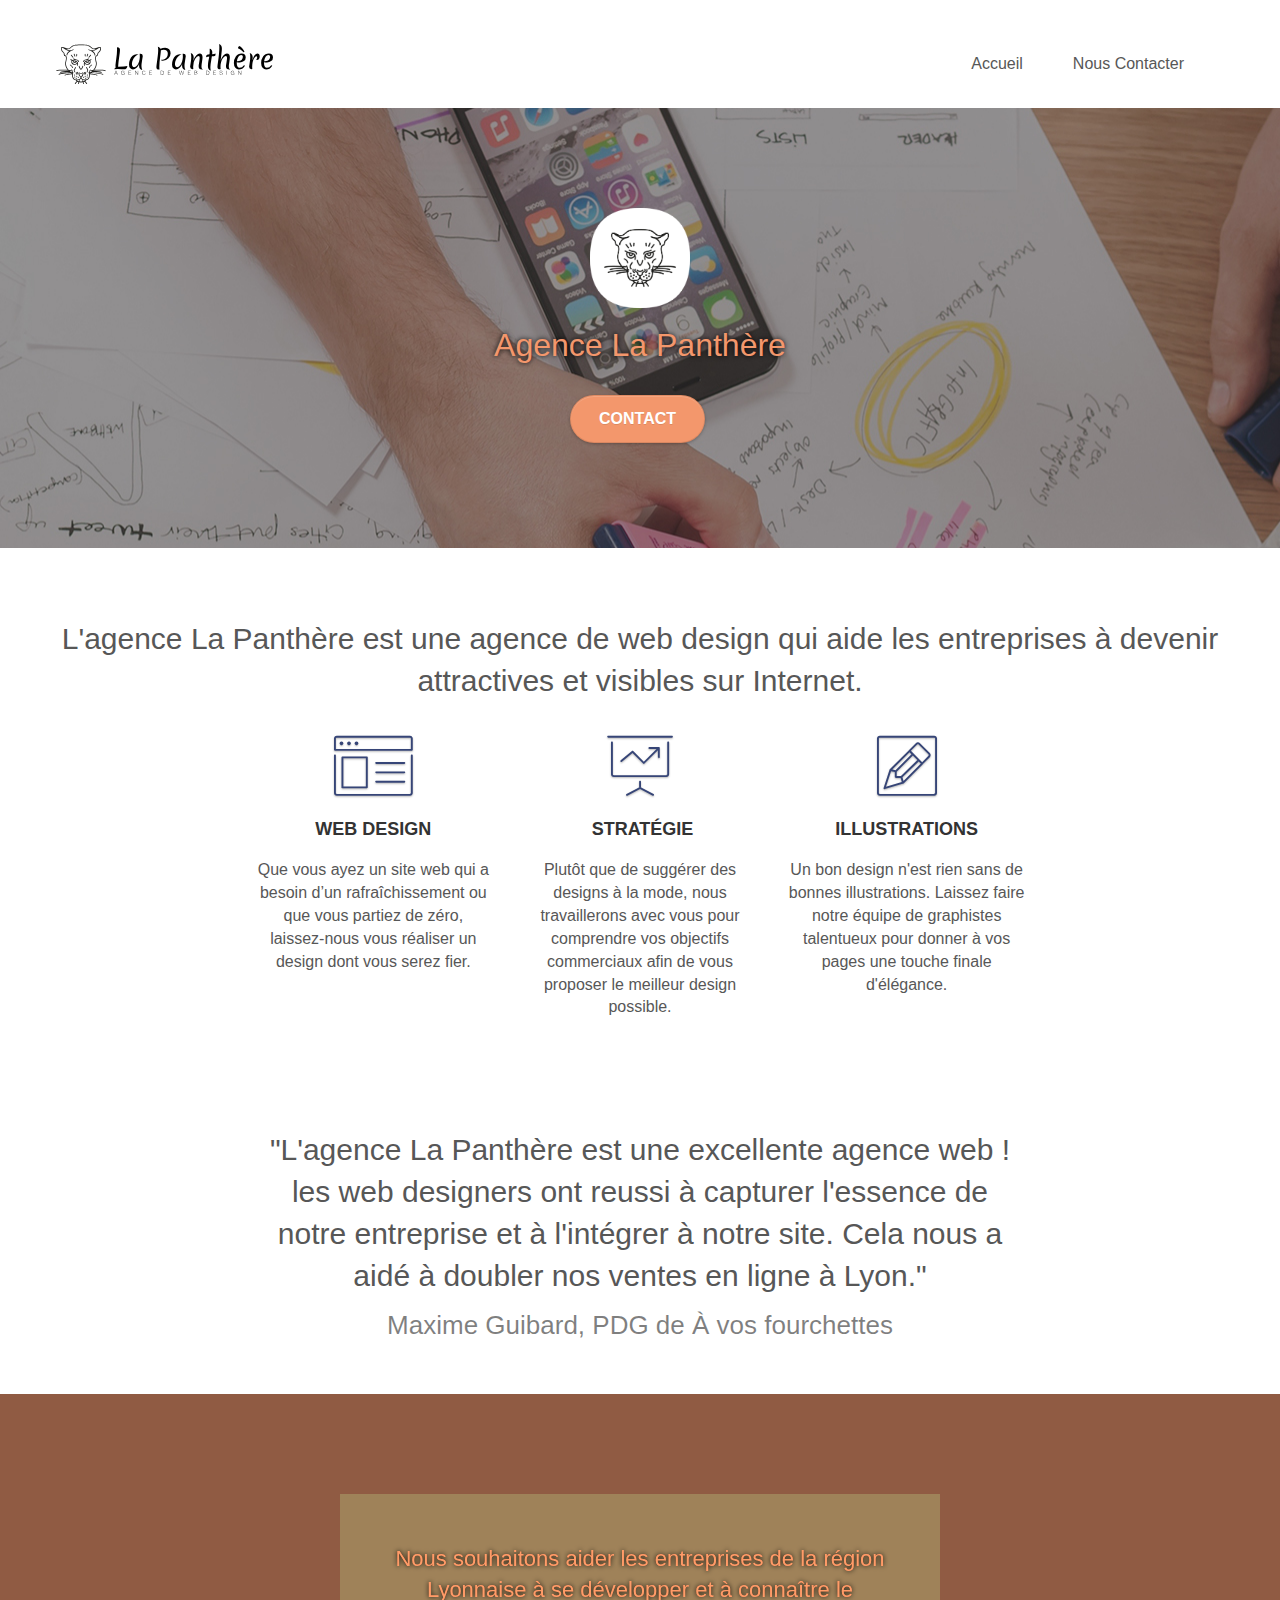
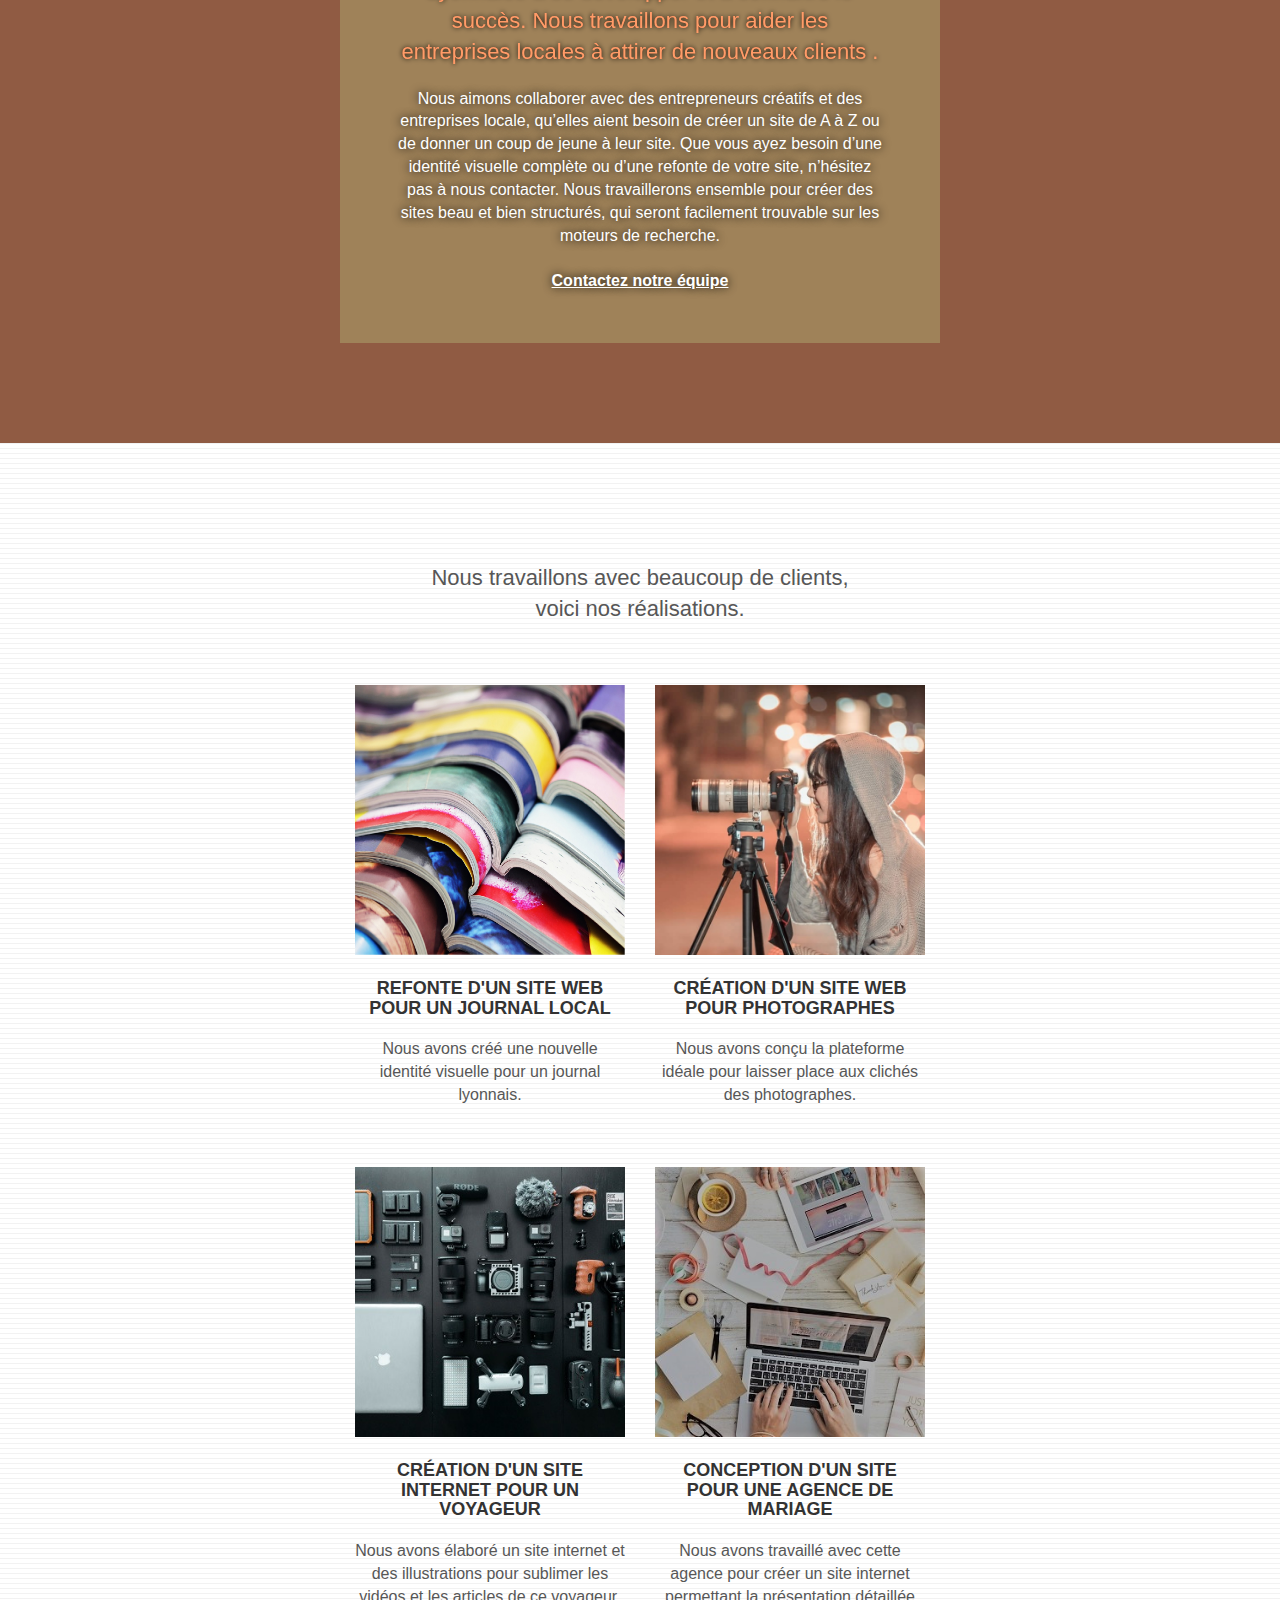
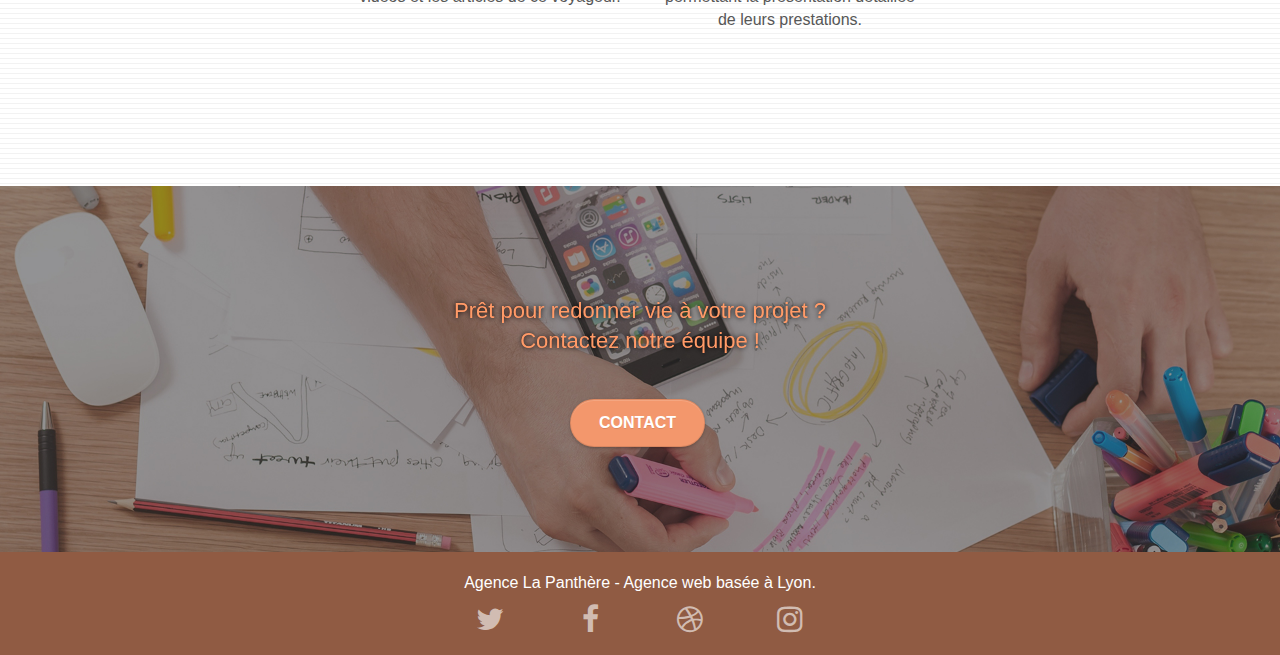
<file: index.html>
<!doctype html>
<html lang="fr">

<head>
	<meta charset="utf-8">
	<meta name="keywords" content="seo, google, site web, site internet, agence design Lyon, agence design,">
	<meta name="description"
		content="L'agence La Panthère est une agence de web design qui aide les entreprises à devenir attractives et visibles">
	<meta name="viewport" content="width=device-width, initial-scale=1.0, viewport-fit=cover">
	<link rel="shortcut icon" type="image/jpg" href="./img/favicon.jpg">

	<link rel="stylesheet" type="text/css" href="./css/bootstrap.css">
	<link rel="stylesheet" type="text/css" href="style.css">
	<link rel="stylesheet" type="text/css" href="./css/font-awesome.css">
	<link rel="stylesheet" type="text/css" href="./css/et-line.css">


	<script src="./js/jquery-2.1.0.js"></script>
	<script src="./js/bootstrap.js"></script>
	<!--
	<script src="./js/blocs.js"></script>
	<script src="./js/jquery.touchSwipe.js" defer></script>
	<script src="./js/gmaps.js"></script>
	-->
	<title>La Panthère</title>


	<!-- Analytics -->

	<!-- Analytics END -->

</head>

<body>
	<!-- Principal conteneur -->
	<div class="page-container">
		<header>
			<!-- bloc-0 -->
			<div class="bloc bgc-white l-bloc " id="bloc-0">
				<div class="container bloc-sm">

					<nav class="navbar row">
						<div class="navbar-header">
							<a class="navbar-brand" href="index.html"><img src="img/agence-la-panthere-monochrome.svg"
									alt="La panthère" height="40" /></a>
							<button id="nav-toggle" type="button" class="ui-navbar-toggle navbar-toggle"
								data-toggle="collapse" data-target=".navbar-1">
								<span class="sr-only">Toggle navigation</span><span class="icon-bar"></span><span
									class="icon-bar"></span><span class="icon-bar"></span>
							</button>
						</div>
						<div class="collapse navbar-collapse navbar-1 special-dropdown-nav">
							<ul class="site-navigation nav navbar-nav">
								<li>
									<a href="index.html">Accueil</a>
								</li>
								<li>
									<a href="page2.html">Nous Contacter</a>
								</li>
							</ul>
						</div>
					</nav>
				</div>
			</div>
		</header>
		<!-- bloc-0 END -->
		<section>
			<!-- bloc-1-presentation -->
			<div class="bloc bgc-dark-slate-blue bg-banniere d-bloc bg-t-edge bloc-bg-texture texture-paper b-parallax"
				id="bloc-1-hero">
				<div class="container bloc-lg">
					<div class="row tight-width-whitespace">
						<div class="col-sm-12">
							<img src="img/logo.png" class="center-block image-resize-mode" width="100"
								alt="La panthère" />
							<h1 class="text-center hero-bloc-text tc-white ">
								Agence La Panthère
							</h1>
							<div class="text-center">
								<a href="page2.html" class="btn btn-lg btn-clean btn-rd cta-hero btn-atomic-tangerine"
									id="cta-hero">Contact</a>
							</div>
						</div>
					</div>
				</div>
			</div>
			<!-- bloc-1-presentation END -->
		</section>
		<section>
			<!-- bloc-2-services -->
			<div class="bloc bgc-white l-bloc" id="bloc-2-services">
				<div class="container bloc-md">
					<div class="row">
						<div class="col-sm-12 text-center">
							<h2>L'agence La Panthère est une agence de web design qui aide les entreprises
								à
								devenir attractives et visibles sur Internet.</h2>
						</div>
					</div>
					<div class="row voffset-lg med-width-whitespace">
						<div class="col-sm-4">
							<div class="text-center">
								<span class="et-icon-browser sm-shadow icon-dark-slate-blue icons icon-lg"></span>
							</div>
							<h3 class="mg-md text-center">
								Web design
							</h3>
							<p class="text-center ">
								Que vous ayez un site web qui a besoin d&rsquo;un rafraîchissement ou que vous partiez
								de
								zéro, laissez-nous vous réaliser un design dont vous serez fier.
							</p>
						</div>
						<div class="col-sm-4">
							<div class="text-center">
								<span class="et-icon-presentation sm-shadow icon-dark-slate-blue icons icon-lg"></span>
							</div>
							<h3 class="mg-md text-center">
								&nbsp;Stratégie
							</h3>
							<p class="text-center ">
								Plutôt que de suggérer des designs à la mode, nous travaillerons avec vous pour
								comprendre
								vos objectifs commerciaux afin de vous proposer le meilleur design possible.<br>
							</p>
						</div>
						<div class="col-sm-4">
							<div class="text-center">
								<span class="et-icon-edit sm-shadow icon-dark-slate-blue icons icon-lg"></span>
							</div>
							<h3 class="mg-md text-center">
								Illustrations
							</h3>
							<p class="text-center ">
								Un bon design n'est rien sans de bonnes illustrations. Laissez faire notre équipe de
								graphistes talentueux pour donner à vos pages une touche finale d'élégance.
							</p>
						</div>
					</div>
					<div class="row voffset-lg voffset">
						<div class="col-xs-12 col-md-8 col-md-offset-2 text-center">
							<h2>"L'agence La Panthère est une excellente agence web ! les web designers ont reussi à
								capturer l'essence de notre entreprise et à l'intégrer à notre site. Cela nous a aidé à
								doubler nos ventes en ligne à Lyon."</h2>
							<span>Maxime Guibard, PDG de À vos fourchettes</span>
						</div>
					</div>
				</div>
			</div>
			<!-- bloc-2-services END -->
		</section>
		<section>
			<!-- bloc-3-what-i-do -->
			<div class="bloc tc-white bgc-atomic-tangerine bg-presentation d-bloc bloc-bg-texture texture-paper b-parallax"
				id="bloc-3-what-i-do">
				<div class="container bloc-lg">
					<div class="row tight-width-whitespace black-background">
						<div class="col-sm-12">
							<h2 class="mg-md text-center tc-white">
								Nous souhaitons aider les entreprises de la région Lyonnaise à se développer et à
								connaître
								le succès. Nous travaillons pour aider les entreprises locales à attirer de nouveaux
								clients
								.<br>
							</h2>
							<p class="text-center white">
								Nous aimons collaborer avec des entrepreneurs créatifs et des entreprises locale,
								qu’elles
								aient besoin de créer un site de A à Z ou de donner un coup de jeune à leur site. Que
								vous
								ayez besoin d’une identité visuelle complète ou d’une refonte de votre site, n’hésitez
								pas à
								nous contacter. Nous travaillerons ensemble pour créer des sites beau et bien
								structurés,
								qui seront facilement trouvable sur les moteurs de recherche. <br><br><a
									class="ltc-white bold-link" href="page2.html">Contactez notre équipe</a><br>
							</p>
						</div>
					</div>
				</div>
			</div>
			<!-- bloc-3-what-i-do END -->
		</section>
		<section>
			<!-- bloc-4-portfolio -->
			<div class="bloc bgc-white bg-lines-h2-bg bg-repeat l-bloc" id="bloc-4-portfolio">
				<div class="container bloc-lg">
					<div class="row">
						<div class="col-sm-12 text-center">
							<h2>Nous travaillons avec beaucoup de clients, <br>voici nos réalisations.</h2>
						</div>
					</div>
					<div class="row tight-width-whitespace portfolio-row">
						<div class="col-sm-6">
							<a href="#" data-lightbox="img/1.jpg" data-gallery-id="gallery-1"
								data-caption="Refonte d'un site web pour un journal local" data-frame="snapshot-lb"><img
									src="./img/1.jpg"
									alt="paris web design logo agence web meilleure agence et refonte site web journal"
									class="img-responsive portfolio-thumb" /></a>
							<h3 class="mg-md text-center">
								Refonte d'un site web pour un journal local
							</h3>
							<p class="text-center">
								Nous avons créé une nouvelle identité visuelle pour un journal lyonnais.
							</p>
						</div>
						<div class="col-sm-6">
							<a href="#" data-lightbox="img/2.jpg" data-gallery-id="gallery-1"
								data-caption="Création d'un site web pour photographes" data-frame="snapshot-lb"><img
									src="./img/2.jpg" class="img-responsive portfolio-thumb"
									alt="paris web design logo agence web meilleure agence, Création d'un site web pour photographes" /></a>
							<h3 class="mg-md text-center">
								Création d'un site web pour photographes
							</h3>
							<p class="text-center">
								Nous avons conçu la plateforme idéale pour laisser place aux clichés des photographes.
							</p>
						</div>
					</div>
					<div class="row tight-width-whitespace portfolio-row">
						<div class="col-sm-6">
							<a href="#" data-lightbox="img/3.jpeg" data-gallery-id="gallery-1"
								data-caption="Création d'un site internet pour un voyageur"
								data-frame="snapshot-lb"><img src="./img/3.jpeg" class="img-responsive portfolio-thumb"
									alt="paris web design logo agence web meilleure agence, Création d'un site web pour voyageur" /></a>
							<h3 class="mg-md text-center">
								Création d'un site internet pour un voyageur
							</h3>
							<p class="text-center">
								Nous avons élaboré un site internet et des illustrations pour sublimer les vidéos et les
								articles de ce voyageur.
							</p>
						</div>
						<div class="col-sm-6">
							<a href="#" data-lightbox="img/4.jpeg" data-gallery-id="gallery-1"
								data-caption="Conception d'un site pour une agence de mariage"
								data-frame="snapshot-lb"><img src="./img/4.jpeg" class="img-responsive portfolio-thumb"
									alt="paris web design logo agence web meilleure agence, Création d'un site web pour agence de mariage" /></a>
							<h3 class="mg-md text-center">
								Conception d'un site pour une agence de mariage
							</h3>
							<p class="text-center">
								Nous avons travaillé avec cette agence pour créer un site internet permettant la
								présentation détaillée de leurs prestations.
							</p>
						</div>
					</div>
				</div>
			</div>
			<!-- bloc-4-portfolio END -->
		</section>
		<section>
			<!-- bloc-5-cta -->
			<div class="bloc bgc-dark-slate-blue bg-banniere d-bloc bloc-bg-texture texture-paper" id="bloc-5-cta">
				<div class="container bloc-lg">
					<div class="row">
						<h2 class="mg-md text-center tc-white">
							Prêt pour redonner vie à votre projet ?<br>Contactez notre équipe !
						</h2>
						<div class="col-sm-12 text-center">
							<a href="page2.html"
								class="btn btn-atomic-tangerine btn-clean btn-rd btn-lg cta-hero">Contact</a>
						</div>
					</div>
				</div>
			</div>
			<!-- bloc-5-cta END -->
		</section>
		<footer>
			<!-- Footer - bloc-8 -->
			<div class="bloc bgc-atomic-tangerine d-bloc" id="bloc-8">
				<div class="container bloc-sm">
					<div class="row">
						<div class="col-sm-12">
							<p class="text-center white">
								Agence La Panthère - Agence web basée à Lyon.<br>
							</p>
							<div class="row row-no-gutters social">
								<div class="col-sm-3">
									<div class="text-center">
										<a class="social" href="index.html" alt="twitter"><span
												class="fa fa-twitter icon-md"></span></a>
									</div>
								</div>
								<div class="col-sm-3">
									<div class="text-center">
										<a class="social" href="index.html" alt="facebook"><span
												class="fa fa-facebook icon-md"></span></a>
									</div>
								</div>
								<div class="col-sm-3">
									<div class="text-center">
										<a class="social" href="index.html" alt="dribble"><span
												class="fa fa-dribbble icon-md"></span></a>
									</div>
								</div>
								<div class="col-sm-3">
									<div class="text-center">
										<a class="social" href="index.html" alt="instagram"><span
												class="fa fa-instagram icon-md"></span></a>
									</div>
								</div>
							</div>
							<div class="row">
								
							</div>
						</div>
					</div>
				</div>
			</div>
			<!-- Footer - bloc-8 END -->
		</footer>
	</div>
	<!-- Principal conteneur END -->


</body>

</html>
</file>
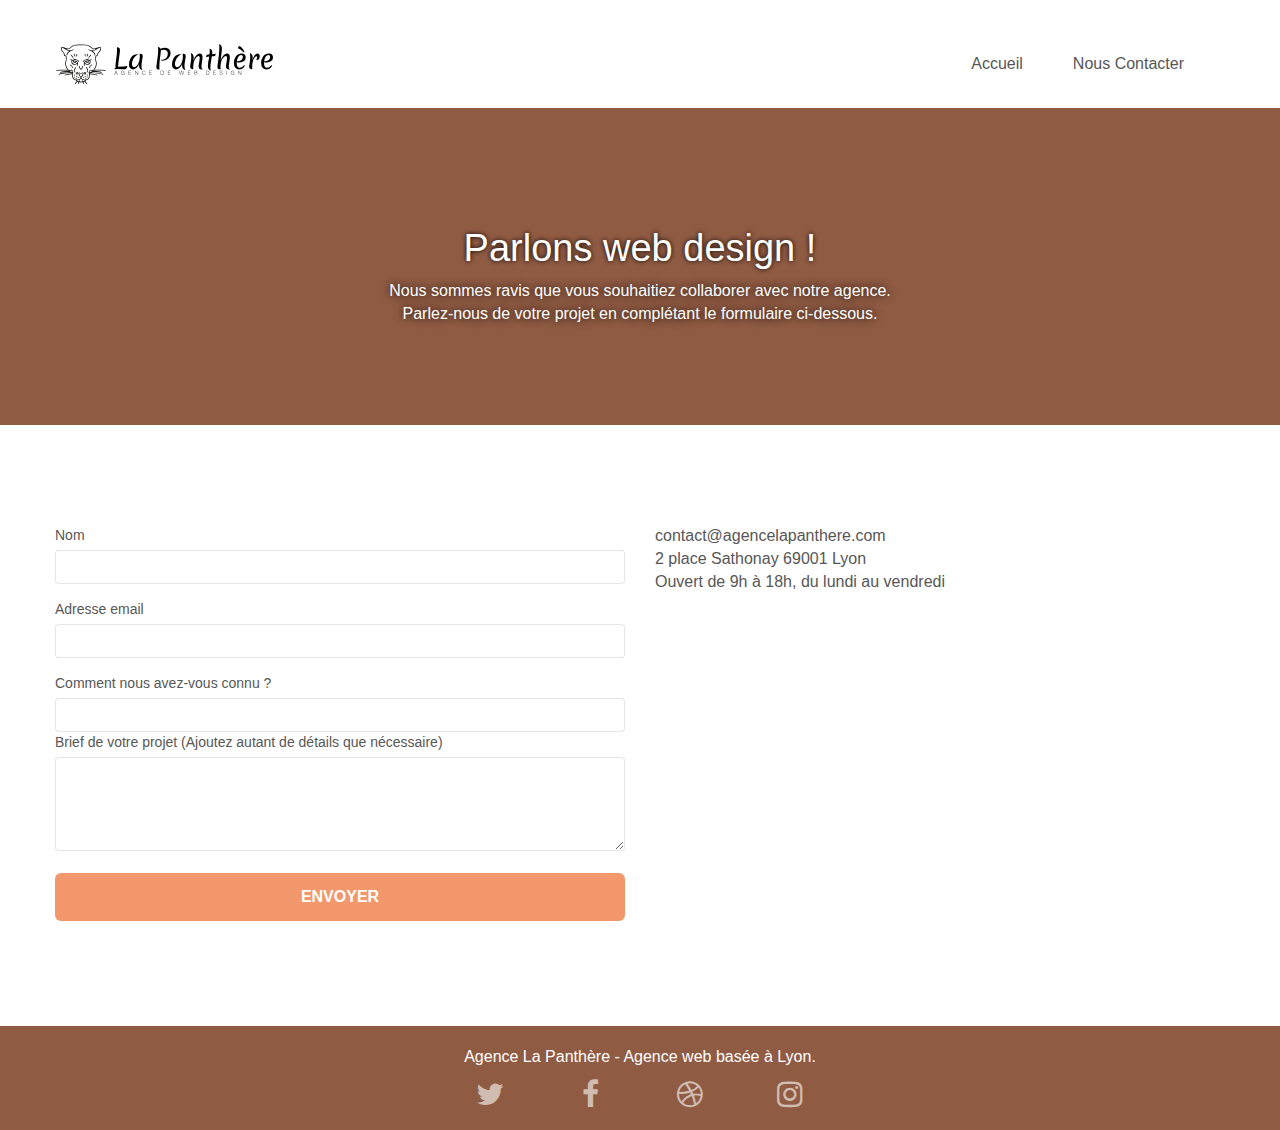
<file: page2.html>
<!doctype html>
<html lang="fr">

<head>
	<meta charset="utf-8">
	<meta name="keywords" content="seo, google, site web, site internet, agence design Lyon, agence design">
	<meta name="description" content="Formulaire pour Nous contacter si besoin ou bien avoir des renseignements">
	<meta name="viewport" content="width=device-width, initial-scale=1.0, viewport-fit=cover">
	<link rel="shortcut icon" type="image/png" href="favicon.jpg">

	<link rel="stylesheet" type="text/css" href="./css/bootstrap.css">
	<link rel="stylesheet" type="text/css" href="style.css">
	<link rel="stylesheet" type="text/css" href="./css/font-awesome.css">
	<link rel="stylesheet" type="text/css" href="./css/et-line.css">


	<script src="./js/jquery-2.1.0.js"></script>
	<script src="./js/bootstrap.js"></script>
	<!--
	<script src="./js/blocs.js"></script>
	<script src="./js/jqBootstrapValidation.js"></script>
	<script src="./js/formHandler.js"></script>
	-->
	<title>Nous Contacter</title>


	<!-- Analytics -->

	<!-- Analytics END -->

</head>

<body>
	<!-- Principal conteneur -->
	<div class="page-container">

		<!-- bloc-0 -->
		<header>
			<div class="bloc bgc-white l-bloc " id="bloc-0">
				<div class="container bloc-sm">
					<nav class="navbar row">
						<div class="navbar-header">
							<a class="navbar-brand" href="index.html"><img src="img/agence-la-panthere-monochrome.svg"
									alt="atlanta web design logo" height="40" /></a>
							<button id="nav-toggle" type="button" class="ui-navbar-toggle navbar-toggle"
								data-toggle="collapse" data-target=".navbar-1">
								<span class="sr-only">Toggle navigation</span><span class="icon-bar"></span><span
									class="icon-bar"></span><span class="icon-bar"></span>
							</button>
						</div>
						<div class="collapse navbar-collapse navbar-1 special-dropdown-nav">
							<ul class="site-navigation nav navbar-nav">
								<li>
									<a href="index.html">Accueil</a>
								</li>
								<li>
									<a href="page2.html">Nous Contacter</a>
								</li>
							</ul>
						</div>
					</nav>
				</div>
			</div>
		</header>
		<!-- bloc-0 END -->

		<!-- bloc-6 -->
		<section>
		<div class="bloc bg-dots-bg bg-repeat bgc-atomic-tangerine d-bloc bloc-bg-texture texture-paper" id="bloc-6">
			<div class="container bloc-lg">
				<div class="row">
					<div class="col-sm-12">
						<h1 class="text-center hero-bloc-text tc-white">
							Parlons web design !
						</h1>
						<p class="text-center mg-lg tc-white tight-width-whitespace">
							Nous sommes ravis que vous souhaitiez collaborer avec notre agence.<br>
							Parlez-nous de votre projet en complétant le formulaire ci-dessous.
						</p>
					</div>
				</div>
			</div>
		</div>
		<!-- bloc-6 END -->

		<!-- bloc-7 -->
		<div class="bloc bgc-white l-bloc" id="bloc-7">
			<div class="container bloc-lg">
				<div class="row">
					<div class="col-sm-6">
						<form id="form_1" novalidate >
							<div class="form-group">
								<label for="name">
									Nom
								</label>
								<input id="name" class="form-control" required alt="nom" name="name" />
							</div>
							<div class="form-group">
								<label for="email">
									Adresse email
								</label>
								<input id="email" class="form-control" type="email" required alt="email" name="email" />
							</div>
							<div class="input_504">
								<label for="input_504">
									Comment nous avez-vous connu ?
								</label>
								<input class="form-control" type="email" required id="input_504" alt="Comment nous avez-vous connu" name="input_504" />
							</div>
							<div class="form-group">
								<label for="message">
									Brief de votre projet (Ajoutez autant de détails que nécessaire)<br>
								</label><textarea id="message" class="form-control" rows="4" cols="50"
									required></textarea>
							</div>
							<button class="bloc-button btn btn-lg btn-block cta-hero btn-atomic-tangerine"
								type="submit">
								Envoyer
							</button>
						</form>
					</div>
					<div class="col-sm-6">
						<p>
							contact@agencelapanthere.com<br>2 place Sathonay 69001 Lyon<br>Ouvert de 9h à 18h, du lundi
							au vendredi<br>
						</p>
					</div>
				</div>
			</div>
		</div>
		</section>
		<!-- bloc-7 END -->

		<!-- ScrollToTop Button -->
		<a class="bloc-button btn btn-d scrollToTop" onclick="scrollToTarget('1')"><span
				class="fa fa-chevron-up"></span></a>
		<!-- ScrollToTop Button END-->


		<!-- Footer - bloc-8 -->
		<footer>
		<div class="bloc bgc-atomic-tangerine d-bloc" id="bloc-8">
			<div class="container bloc-sm">
				<div class="row">
					<div class="col-sm-12">
						<p class="text-center white">
							Agence La Panthère - Agence web basée à Lyon.<br>
						</p>
						<div class="row row-no-gutters social">
							<div class="col-sm-3">
								<div class="text-center">
									<a class="social" href="index.html" alt="twitter"><span class="fa fa-twitter icon-md"></span></a>
								</div>
							</div>
							<div class="col-sm-3">
								<div class="text-center">
									<a class="social" href="index.html" alt="facebook"><span class="fa fa-facebook icon-md"></span></a>
								</div>
							</div>
							<div class="col-sm-3">
								<div class="text-center">
									<a class="social" href="index.html" alt="dribble"><span class="fa fa-dribbble icon-md"></span></a>
								</div>
							</div>
							<div class="col-sm-3">
								<div class="text-center">
									<a class="social" href="index.html" alt="instagram"><span
											class="fa fa-instagram icon-md"></span></a>
								</div>
							</div>
						</div>
					</div>
				</div>
			</div>
		</div>
		</footer>
		<!-- Footer - bloc-8 END -->

	</div>
	<!-- Principal conteneur END -->


</body>

</html>
</file>
<file: style.css>
body {
    margin: 0;
    padding: 0;
    background: #FFF;
    overflow-x: hidden;
    -webkit-font-smoothing: antialiased;
    -moz-osx-font-smoothing: grayscale;
}

a,
button {
    transition: all .3s ease-in-out;
    outline: none !important;
}

a:hover {
    text-decoration: none;
    cursor: pointer;
}

a {
    text-decoration: none;
}

ul {
    list-style-type: none;
}

#page-loading-blocs-notifaction {
    position: fixed;
    top: 0;
    bottom: 0;
    width: 100%;
    z-index: 100000;
    background: #FFFFFF url("img/pageload-spinner.gif") no-repeat center center;
}

.bloc {
    width: auto;
    clear: both;
    background: 50% 50% no-repeat;
    padding: 0 50px;
    -webkit-background-size: cover;
    -moz-background-size: cover;
    -o-background-size: cover;
    background-size: cover;
    position: relative;
}

.bloc .container {
    padding-left: 0;
    padding-right: 0;
}

.bloc-lg {
    padding: 100px 50px;
}

.bloc-md {
    padding: 50px;
}

.bloc-md h2 {
    font-size: 30px;
}

.col-xs-12 span {
    font-size: 26px;
}

.bloc-sm {
    padding: 20px 50px;
}

.bg-center,
.bg-l-edge,
.bg-r-edge,
.bg-t-edge,
.bg-b-edge,
.bg-tl-edge,
.bg-bl-edge,
.bg-tr-edge,
.bg-br-edge,
.bg-repeat {
    -webkit-background-size: auto !important;
    -moz-background-size: auto !important;
    -o-background-size: auto !important;
    background-size: auto !important;
}

.bg-repeat {
    background: repeat;
}

.bg-t-edge {
    background: top no-repeat;
}

.bloc-bg-texture::before {
    content: "";
    background-size: 2px 2px;
    position: absolute;
    top: 0;
    bottom: 0;
    left: 0;
    right: 0;
}

.texture-paper::before {
    background-size: 280px 280px;
}

.b-parallax {
    background-attachment: fixed;
}

.d-bloc {
    color: rgba(255, 255, 255, .7);
}

.d-bloc button:hover {
    color: rgba(255, 255, 255, .9);
}

.d-bloc .icon-round,
.d-bloc .icon-square,
.d-bloc .icon-rounded,
.d-bloc .icon-semi-rounded-a,
.d-bloc .icon-semi-rounded-b {
    border-color: rgba(255, 255, 255, .9);
}

.d-bloc .divider-h span {
    border-color: rgba(255, 255, 255, .2);
}

.d-bloc .a-btn,
.d-bloc .navbar a,
.d-bloc .navbar-brand,
.d-bloc a .icon-sm,
.d-bloc a .icon-md,
.d-bloc a .icon-lg,
.d-bloc a .icon-xl,
.d-bloc h1 a,
.d-bloc h2 a,
.d-bloc h3 a,
.d-bloc h4 a,
.d-bloc h5 a,
.d-bloc h6 a,
.d-bloc p a {
    color: rgba(255, 255, 255, .6);
}

.d-bloc .a-btn:hover,
.d-bloc .navbar a:hover,
.d-bloc .navbar-brand:hover,
.d-bloc a:hover .icon-sm,
.d-bloc a:hover .icon-md,
.d-bloc a:hover .icon-lg,
.d-bloc a:hover .icon-xl,
.d-bloc h1 a:hover,
.d-bloc h2 a:hover,
.d-bloc h3 a:hover,
.d-bloc h4 a:hover,
.d-bloc h5 a:hover,
.d-bloc h6 a:hover,
.d-bloc p a:hover {
    color: rgba(255, 255, 255, 1);
}

.d-bloc .navbar-toggle .icon-bar {
    background: rgba(255, 255, 255, 1);
}

.d-bloc .btn-wire,
.d-bloc .btn-wire:hover {
    color: rgba(255, 255, 255, 1);
    border-color: rgba(255, 255, 255, 1);
}

.d-bloc .panel {
    color: rgba(0, 0, 0, .5);
}

.d-bloc .panel button:hover {
    color: rgba(0, 0, 0, .7);
}

.d-bloc .panel icon {
    border-color: rgba(0, 0, 0, .7);
}

.d-bloc .panel .divider-h span {
    border-color: rgba(0, 0, 0, .1);
}

.d-bloc .panel .a-btn {
    color: rgba(0, 0, 0, .6);
}

.d-bloc .panel .a-btn:hover {
    color: rgba(0, 0, 0, 1);
}

.d-bloc .panel .btn-wire,
.d-bloc .panel .btn-wire:hover {
    color: rgba(0, 0, 0, .7);
    border-color: rgba(0, 0, 0, .3);
}

.d-bloc .panel,
.l-bloc {
    color: rgba(0, 0, 0, .5);
}

.d-bloc .panel button:hover,
.l-bloc button:hover {
    color: rgba(0, 0, 0, .7);
}

.l-bloc .icon-round,
.l-bloc .icon-square,
.l-bloc .icon-rounded,
.l-bloc .icon-semi-rounded-a,
.l-bloc .icon-semi-rounded-b {
    border-color: rgba(0, 0, 0, .7);
}

.d-bloc .panel .divider-h span,
.l-bloc .divider-h span {
    border-color: rgba(0, 0, 0, .1);
}

.d-bloc .panel .a-btn,
.l-bloc .a-btn,
.l-bloc .navbar a,
.l-bloc .navbar-brand,
.l-bloc a .icon-sm,
.l-bloc a .icon-md,
.l-bloc a .icon-lg,
.l-bloc a .icon-xl,
.l-bloc h1 a,
.l-bloc h2 a,
.l-bloc h3 a,
.l-bloc h4 a,
.l-bloc h5 a,
.l-bloc h6 a,
.l-bloc p a {
    color: rgba(0, 0, 0, .6);
}

.d-bloc .panel .a-btn:hover,
.l-bloc .a-btn:hover,
.l-bloc .navbar a:hover,
.l-bloc .navbar-brand:hover,
.l-bloc a:hover .icon-sm,
.l-bloc a:hover .icon-md,
.l-bloc a:hover .icon-lg,
.l-bloc a:hover .icon-xl,
.l-bloc h1 a:hover,
.l-bloc h2 a:hover,
.l-bloc h3 a:hover,
.l-bloc h4 a:hover,
.l-bloc h5 a:hover,
.l-bloc h6 a:hover,
.l-bloc p a:hover {
    color: rgba(0, 0, 0, 1);
}

.l-bloc .navbar-toggle .icon-bar {
    color: rgba(0, 0, 0, .6);
}

.d-bloc .panel .btn-wire,
.d-bloc .panel .btn-wire:hover,
.l-bloc .btn-wire,
.l-bloc .btn-wire:hover {
    color: rgba(0, 0, 0, .7);
    border-color: rgba(0, 0, 0, .3);
}

.voffset {
    margin-top: 30px;
}

.voffset-lg {
    margin-top: 80px;
}

.row-no-gutters {
    margin-right: 0;
    margin-left: 0;
}

.row.row-no-gutters>[class^="col-"],
.row.row-no-gutters>[class*=" col-"] {
    padding-right: 0;
    padding-left: 0;
}

#bloc-0 {
    width: auto;
}

#bloc-1-hero h1 {
    font-size: 32px;
    color: #f3976c !important;
}

#bloc-5-cta h2 {
    filter: contrast(1.2);
    text-shadow: 0px 0px 5px black;
}

.sr-only {
    display: none;
}


.navbar {
    margin-bottom: 0;
    z-index: 1;
}

.navbar-brand {
    height: auto;
    padding: 3px 15px;
    font-size: 25px;
    font-weight: normal;
    font-weight: 600;
    line-height: 44px;
}

.navbar-brand img {
    max-height: 200px;
    margin: 20px 5px 0 0;
    display: inline;
}

.navbar-brand img[src$=svg] {
    min-width: 100px;
}

.nav-center .navbar-brand img {
    margin: 0;
}

.navbar .nav {
    padding-top: 2px;
    float: right;
    z-index: 1;
    top: 40px;
}

.nav>li {
    float: left;
    margin-top: 4px;
    font-size: 16px;
}

.navbar-nav .open .dropdown-menu>li>a {
    text-align: inherit;
}

.nav>li a:hover,
.nav>li a:focus {
    background: transparent;
}

.navbar-toggle {
    margin: 10px 10px 0 0;
    border: 0px;
}

.navbar-toggle {
    background: transparent !important;
}

.navbar-toggle .icon-bar {
    background-color: rgba(0, 0, 0, .5);
    width: 26px;
}

.nav-invert .navbar .nav {
    float: left;
}

.nav-invert .navbar-header,
.nav-invert .navbar-brand {
    float: right;
    position: relative;
    z-index: 2;
}

.site-navigation {
    top: 35px;
}

h1.text-center {
    color: white !important;
    text-align: center;
    text-shadow: 0px 0px 5px black;
}

p.text-center:nth-child(2) {
    color: white !important;
    text-align: center;
    text-shadow: 0px 0px 10px black;
}

@media (min-width: 768px) {
    .site-navigation {
        position: absolute;
        top: 50%;
        right: 20px;
        transform: translate(0, -50%);
        -webkit-transform: translateY(-50%);
    }

    .site-navigation a {
        margin-right: 20px;
    }

    .nav>li .dropdown-menu a,
    .nav>li .dropdown-menu a:hover {
        color: #484848;
    }

    .nav-invert .site-navigation {
        left: 0;
        right: 0;
    }

    .nav-center {
        text-align: center;
    }

    .nav-center .navbar-header {
        width: 100%;
    }

    .nav-center .navbar-header,
    .nav-center .navbar-brand,
    .nav-center .nav>li {
        float: none;
        display: inline-block;
    }

    .nav-center .site-navigation {
        position: relative;
        width: 100%;
        right: 0;
        margin-right: 0px;
        margin-top: 20px;
    }

    .nav-center.mini-nav .navbar-toggle {
        float: none;
        margin: 10px auto 0;
    }
}

.nav>li>.dropdown a {
    background: none !important;
    display: block;
    padding: 14px 15px;
}

nav .caret {
    margin: 0 5px;
}

.dropdown-menu .dropdown-menu {
    top: -8px;
    left: 100%;
}

.dropdown-menu .dropmenu-flow-right {
    top: 100%;
    left: 0;
    margin-left: -1px;
    border-top-left-radius: 0;
    border-top-right-radius: 0;
}

.dropdown-menu .dropdown span {
    border: 4px solid black;
    border-top-color: transparent;
    border-right-color: transparent;
    border-bottom-color: transparent;
    margin: 6px -5px 0 0 !important;
    float: right;
}

.mg-md {
    margin-top: 10px;
    margin-bottom: 20px;
}

.mg-lg {
    margin-top: 10px;
    margin-bottom: 40px;
}

.btn {
    margin: 0 5px 5px 0;
}

.btn.pull-right {
    margin: 0 0 5px 5px;
}

.btn-d,
.btn-d:hover,
.btn-d:focus {
    color: #FFF;
    background: rgba(0, 0, 0, .3);
}

button {
    outline: none !important;
}

.btn-rd {
    border-radius: 40px;
}

.btn-clean {
    border: 1px solid rgba(0, 0, 0, .08);
    border-bottom-color: rgba(0, 0, 0, .1);
    text-shadow: 0 1px 0 rgba(0, 0, 1, .1);
    box-shadow: 0 1px 3px rgba(0, 0, 1, .25), inset 0 1px 0 0 rgba(255, 255, 255, .15);
}

.icon-md {
    font-size: 30px !important;
}

.icon-lg {
    font-size: 60px !important;
}

.sm-shadow {
    text-shadow: 0 1px 2px rgba(0, 0, 0, .3);
}

.panel-sq,
.panel-sq .panel-heading,
.panel-sq .panel-footer {
    border-radius: 0;
}

.panel-rd {
    border-radius: 30px;
}

.panel-rd .panel-heading {
    border-radius: 29px 29px 0 0;
}

.panel-rd .panel-footer {
    border-radius: 0 0 29px 29px;
}

.form-control {
    border-color: rgba(0, 0, 0, .1);
    box-shadow: none;
}

.scrollToTop {
    width: 40px;
    height: 40px;
    position: fixed;
    bottom: 20px;
    right: 20px;
    opacity: 0;
    z-index: 500;
    transition: all .3s ease-in-out;
}

.scrollToTop span {
    margin-top: 6px;
}

.showScrollTop {
    font-size: 14px;
    opacity: 1;
}

a[data-lightbox] {
    position: relative;
    display: block;
    text-align: center;
}

a[data-lightbox]:hover::before {
    content: "+";
    font-family: "HelveticaNeue-Light", "Helvetica Neue Light", "Helvetica Neue", Helvetica, Arial;
    font-size: 32px;
    width: 50px;
    height: 50px;
    margin-left: -25px;
    border-radius: 50%;
    background: rgba(0, 0, 0, .6);
    color: #FFF;
    font-weight: 100;
    z-index: 1;
    position: absolute;
    top: 50%;
    transform: translateY(-50%);
    -webkit-transform: translateY(-50%);
}

a[data-lightbox]:hover img {
    opacity: 0.6;
    -webkit-animation-fill-mode: none;
    animation-fill-mode: none;
}

#lightbox-modal {
    display: flex;
    align-items: center;
}

#lightbox-modal .modal-dialog {
    width: 90%;
    max-width: 900px;
    margin: 0 auto 0;
}

#lightbox-modal .modal-dialog img {
    max-height: 90vh;
    margin: 0 auto;
}

.lightbox-caption {
    padding: 20px;
    color: #FFF;
    background: rgba(0, 0, 0, .5);
    position: absolute;
    left: 15px;
    right: 15px;
    bottom: 5px;
}

.close-lightbox {
    color: #FFF;
    font-size: 30px;
    position: absolute;
    top: 20px;
    right: 20px;
    z-index: 20;
    background: rgba(0, 0, 0, .5);
    border: none;
    line-height: 30px;
    padding: 0 9px 5px;
    opacity: 0.3;
}

.close-lightbox:hover,
.next-lightbox:hover,
.prev-lightbox:hover {
    opacity: 1.0;
    color: #FFF;
}

.next-lightbox,
.prev-lightbox {
    font-size: 20px;
    color: rgba(255, 255, 255, .9);
    background: rgba(0, 0, 0, .5);
    transition: all .2s ease-in-out;
    position: absolute;
    top: 45%;
    z-index: 1;
    opacity: 0.4;
}

.next-lightbox {
    padding: 6px 8px 1px 13px;
    right: 25px;
}

.prev-lightbox {
    padding: 6px 13px 1px 10px;
    left: 25px;
}

.snapshot-lb .modal-body {
    padding-bottom: 45px;
}

.snapshot-lb .lightbox-caption {
    padding: 0;
    color: rgba(0, 0, 0, .5);
    background: none;
}

h1,
h2,
h3,
h4,
h5,
h6,
p,
label,
.btn,
a {
    font-family: "helvetica";
    font-weight: 400;
    color: #575757 !important;
}


.hero-bloc-text {
    font-size: 38px;
}

.hero-bloc-text-sub {
    font-size: 36px;
}

.statement-bloc-text {
    line-height: 26px;
    font-style: italic;
    font-size: 20px;
    text-align: center;
    font-weight: lighter;
    max-width: 520px;
    margin: auto auto auto auto;
}

p {
    font-size: 16px;
}

.tight-width-whitespace {
    max-width: 600px;
    margin: auto auto auto auto;
}

.h1 {
    font-size: 20px;
    font-family: "Open Sans";
}

.cta-hero {
    margin-top: 22px;
    color: #FFFFFF !important;
    text-transform: uppercase;
    padding: 12px 28px 12px 28px;
    font-size: 16px;
    font-weight: 700;
}

.social {
    max-width: 400px;
    margin: auto auto auto auto;
}

h2 {
    font-size: 22px;
    line-height: 1.4em;
}

h3 {
    font-size: 18px;
    text-transform: uppercase;
    font-weight: 700;
    color: #333333 !important;
}

.med-width-whitespace {
    max-width: 800px;
    margin: auto auto auto auto;
    box-shadow: 0px 0px 0px #000000;
}

h1 {
    color: #333333 !important;
}

h4 {
    color: #333333 !important;
}

.icons {
    margin-bottom: 14px;
    margin-top: 24px;
}

.white {
    color: #FFFFFF !important;
}

.portfolio-thumb {
    margin-bottom: 24px;
}

.portfolio-row {
    margin-bottom: 44px;
    margin-top: 50px;
}

.avatar {
    box-shadow: 0px 4px 9px rgba(0, 0, 0, 0.3);
}

.black-background {
    background-color: rgba(165, 147, 99, 0.7);
    padding: 40px 40px 40px 40px;
}

.black-background h2 {
    filter: contrast(1.2);
    text-shadow: 0px 0px 5px black;
}

.bold-link {
    font-weight: 900;
    text-decoration: underline !important;
}

.bgc-white {
    background-color: #FFFFFF;
}

.bgc-dark-slate-blue {
    background-color: #364577;
}

.bgc-atomic-tangerine {
    background-color: #84492FE6;
}

.tc-white {
    color: #F3976C !important;
}

.btn-atomic-tangerine {
    background: #F3976C;
    color: #FFFFFF !important;
}

.btn-atomic-tangerine:hover {
    background: #c27956 !important;
    color: #FFFFFF !important;
}

.ltc-white {
    color: #FFFFFF !important;
}

.ltc-white:hover {
    color: #cccccc !important;
}

.ltc-atomic-tangerine {
    color: #F3976C !important;
}

.ltc-atomic-tangerine:hover {
    color: #c27956 !important;
}

.icon-dark-slate-blue {
    color: #364577 !important;
    border-color: #364577 !important;
}


.bg-lines-h2-bg {
    background-image: url("img/lines-h2-bg.png");
}

.bg-banniere {
    background-image: url("img/agence-la-panthere.jpg");
}

.bg-presentation {
    background-image: url("img/image-de-presentation.jpeg");
}

@media (max-width: 1024px) {
    .bloc {
        padding-left: 20px;
        padding-right: 20px;
    }

    .bloc.full-width-bloc,
    .bloc-tile-2.full-width-bloc .container,
    .bloc-tile-3.full-width-bloc .container,
    .bloc-tile-4.full-width-bloc .container {
        padding-left: 0;
        padding-right: 0;
    }
}

@media (max-width: 992px) and (min-width: 768px) {
    .navbar .nav {
        max-width: 80%
    }

    .nav-center.navbar .nav {
        max-width: 100%
    }
}

@media only screen and (min-width: 768px) and (max-width: 1024px) and (orientation: landscape) {
    .b-parallax {
        background-attachment: scroll;
    }
}

@media only screen and (min-width: 1024px) and (max-width: 1366px) and (-webkit-min-device-pixel-ratio: 1.5) {
    .b-parallax {
        background-attachment: scroll;
    }
}

@media (max-width: 991px) {
    .container {
        width: 100%;
    }

    .b-parallax {
        background-attachment: scroll;
    }

    .page-container,
    #hero-bloc {
        overflow-x: hidden;
        position: relative;
    }


    .bloc-group,
    .bloc-group .bloc {
        display: block;
        width: 100%;
    }

    .bloc-fill-screen .fill-bloc-top-edge,
    .bloc-fill-screen .fill-bloc-bottom-edge {
        padding: 0 20px;
    }
}

@media (max-width: 767px) {
    .page-container {
        overflow-x: hidden;
        position: relative;
    }

    h1,
    h2,
    h3,
    h4,
    h5,
    h6,
    p,
    #disqus_thread {
        padding-left: 10px !important;
        padding-right: 10px !important;
    }

    .bloc-md h2 {
        font-size: 25px;
    }

    .col-xs-12 span {
        font-size: 20px;
    }

    .b-parallax {
        background-attachment: scroll;
    }

    .navbar .nav {
        padding-top: 0;
        border-top: 1px solid rgba(0, 0, 0, .2);
        float: none !important;
    }

    .navbar.row {
        margin-left: 0;
        margin-right: 0;
    }

    .site-navigation {
        position: inherit;
        transform: none;
        -webkit-transform: none;
        -ms-transform: none;
    }

    .nav>li {
        margin-top: 0;
        border-bottom: 1px solid rgba(0, 0, 0, .1);
        background: rgba(0, 0, 0, .05);
        text-align: left;
        padding-left: 15px;
        width: 100%;
    }

    .nav>li:hover {
        background: rgba(0, 0, 0, .08);
    }

    .dropdown .dropdown a .caret {
        float: none;
        margin: 5px 0 0 10px !important;
        border: 4px solid black;
        border-bottom-color: transparent;
        border-right-color: transparent;
        border-left-color: transparent;
    }

    #hero-bloc .navbar .nav {
        background: rgba(0, 0, 0, .8);
    }

    #hero-bloc .navbar .nav a {
        color: rgba(255, 255, 255, .6);
    }

    .hero {
        padding: 50px 0;
    }

    .hero-nav {
        left: -1px;
        right: -1px;
    }

    .navbar-collapse {
        padding: 0;
        overflow-x: hidden;
        -webkit-box-shadow: none;
        box-shadow: none;
    }

    .navbar-brand img {
        max-height: 40px;
        width: auto;
        margin-top: 20px;
    }

    .nav-invert .navbar-header {
        float: none;
        width: 100%;
    }

    .nav-invert .navbar-toggle {
        float: left;
        margin-left: 10px;
    }

    .bloc {
        padding-left: 0;
        padding-right: 0;
    }

    .bloc-sm,
    .bloc-md {
        padding-left: 0;
        padding-right: 0;
    }

    .bloc-tile-2 .container,
    .bloc-tile-3 .container,
    .bloc-tile-4 .container,
    .bloc-fill-screen .fill-bloc-top-edge,
    .bloc-fill-screen .fill-bloc-bottom-edge {
        padding-left: 0;
        padding-right: 0;
    }

    .a-block {
        padding: 0 10px;
    }

    .btn-dwn {
        display: none;
    }

    .voffset {
        margin-top: 5px;
    }

    .voffset-md {
        margin-top: 20px;
    }

    .voffset-lg {
        margin-top: 30px;
    }

    form {
        padding: 5px;
    }

    .close-lightbox {
        display: inline-block;
    }

    .blocsapp-device-iphone5 {
        background-size: 216px 425px;
        padding-top: 60px;
        width: 216px;
        height: 425px;
    }

    .blocsapp-device-iphone5 img {
        width: 180px;
        height: 320px;
    }
}

@media (max-width: 400px) {
    .bloc {
        padding-left: 0;
        padding-right: 0;
    }
}

@media (max-width: 767px) {
    .bloc-mob-center-text {
        text-align: center;
    }
}
</file>
<file: css/et-line.css>
@font-face {
    font-family: et-line;
    src: url(../fonts/et-line.eot);
    src: url(../fonts/et-line.eot?#iefix) format('embedded-opentype'), url(../fonts/et-line.woff) format('woff'), url(../fonts/et-line.ttf) format('truetype'), url(../fonts/et-line.svg#et-line) format('svg');
    font-weight: 400;
    font-style: normal
}

.et-icon-adjustments,
.et-icon-alarmclock,
.et-icon-anchor,
.et-icon-aperture,
.et-icon-attachment,
.et-icon-bargraph,
.et-icon-basket,
.et-icon-beaker,
.et-icon-bike,
.et-icon-book-open,
.et-icon-briefcase,
.et-icon-browser,
.et-icon-calendar,
.et-icon-camera,
.et-icon-caution,
.et-icon-chat,
.et-icon-circle-compass,
.et-icon-clipboard,
.et-icon-clock,
.et-icon-cloud,
.et-icon-compass,
.et-icon-desktop,
.et-icon-dial,
.et-icon-document,
.et-icon-documents,
.et-icon-download,
.et-icon-dribbble,
.et-icon-edit,
.et-icon-envelope,
.et-icon-expand,
.et-icon-facebook,
.et-icon-flag,
.et-icon-focus,
.et-icon-gears,
.et-icon-genius,
.et-icon-gift,
.et-icon-global,
.et-icon-globe,
.et-icon-googleplus,
.et-icon-grid,
.et-icon-happy,
.et-icon-hazardous,
.et-icon-heart,
.et-icon-hotairballoon,
.et-icon-hourglass,
.et-icon-key,
.et-icon-laptop,
.et-icon-layers,
.et-icon-lifesaver,
.et-icon-lightbulb,
.et-icon-linegraph,
.et-icon-linkedin,
.et-icon-lock,
.et-icon-magnifying-glass,
.et-icon-map,
.et-icon-map-pin,
.et-icon-megaphone,
.et-icon-mic,
.et-icon-mobile,
.et-icon-newspaper,
.et-icon-notebook,
.et-icon-paintbrush,
.et-icon-paperclip,
.et-icon-pencil,
.et-icon-phone,
.et-icon-picture,
.et-icon-pictures,
.et-icon-piechart,
.et-icon-presentation,
.et-icon-pricetags,
.et-icon-printer,
.et-icon-profile-female,
.et-icon-profile-male,
.et-icon-puzzle,
.et-icon-quote,
.et-icon-recycle,
.et-icon-refresh,
.et-icon-ribbon,
.et-icon-rss,
.et-icon-sad,
.et-icon-scissors,
.et-icon-scope,
.et-icon-search,
.et-icon-shield,
.et-icon-speedometer,
.et-icon-strategy,
.et-icon-streetsign,
.et-icon-tablet,
.et-icon-target,
.et-icon-telescope,
.et-icon-toolbox,
.et-icon-tools,
.et-icon-tools-2,
.et-icon-trophy,
.et-icon-tumblr,
.et-icon-twitter,
.et-icon-upload,
.et-icon-video,
.et-icon-wallet,
.et-icon-wine {
    font-family: et-line;
    speak: none;
    font-style: normal;
    font-weight: 400;
    font-variant: normal;
    text-transform: none;
    line-height: 1;
    -webkit-font-smoothing: antialiased;
    -moz-osx-font-smoothing: grayscale;
    display: inline-block
}

.et-icon-mobile:before {
    content: "\e000"
}

.et-icon-laptop:before {
    content: "\e001"
}

.et-icon-desktop:before {
    content: "\e002"
}

.et-icon-tablet:before {
    content: "\e003"
}

.et-icon-phone:before {
    content: "\e004"
}

.et-icon-document:before {
    content: "\e005"
}

.et-icon-documents:before {
    content: "\e006"
}

.et-icon-search:before {
    content: "\e007"
}

.et-icon-clipboard:before {
    content: "\e008"
}

.et-icon-newspaper:before {
    content: "\e009"
}

.et-icon-notebook:before {
    content: "\e00a"
}

.et-icon-book-open:before {
    content: "\e00b"
}

.et-icon-browser:before {
    content: "\e00c"
}

.et-icon-calendar:before {
    content: "\e00d"
}

.et-icon-presentation:before {
    content: "\e00e"
}

.et-icon-picture:before {
    content: "\e00f"
}

.et-icon-pictures:before {
    content: "\e010"
}

.et-icon-video:before {
    content: "\e011"
}

.et-icon-camera:before {
    content: "\e012"
}

.et-icon-printer:before {
    content: "\e013"
}

.et-icon-toolbox:before {
    content: "\e014"
}

.et-icon-briefcase:before {
    content: "\e015"
}

.et-icon-wallet:before {
    content: "\e016"
}

.et-icon-gift:before {
    content: "\e017"
}

.et-icon-bargraph:before {
    content: "\e018"
}

.et-icon-grid:before {
    content: "\e019"
}

.et-icon-expand:before {
    content: "\e01a"
}

.et-icon-focus:before {
    content: "\e01b"
}

.et-icon-edit:before {
    content: "\e01c"
}

.et-icon-adjustments:before {
    content: "\e01d"
}

.et-icon-ribbon:before {
    content: "\e01e"
}

.et-icon-hourglass:before {
    content: "\e01f"
}

.et-icon-lock:before {
    content: "\e020"
}

.et-icon-megaphone:before {
    content: "\e021"
}

.et-icon-shield:before {
    content: "\e022"
}

.et-icon-trophy:before {
    content: "\e023"
}

.et-icon-flag:before {
    content: "\e024"
}

.et-icon-map:before {
    content: "\e025"
}

.et-icon-puzzle:before {
    content: "\e026"
}

.et-icon-basket:before {
    content: "\e027"
}

.et-icon-envelope:before {
    content: "\e028"
}

.et-icon-streetsign:before {
    content: "\e029"
}

.et-icon-telescope:before {
    content: "\e02a"
}

.et-icon-gears:before {
    content: "\e02b"
}

.et-icon-key:before {
    content: "\e02c"
}

.et-icon-paperclip:before {
    content: "\e02d"
}

.et-icon-attachment:before {
    content: "\e02e"
}

.et-icon-pricetags:before {
    content: "\e02f"
}

.et-icon-lightbulb:before {
    content: "\e030"
}

.et-icon-layers:before {
    content: "\e031"
}

.et-icon-pencil:before {
    content: "\e032"
}

.et-icon-tools:before {
    content: "\e033"
}

.et-icon-tools-2:before {
    content: "\e034"
}

.et-icon-scissors:before {
    content: "\e035"
}

.et-icon-paintbrush:before {
    content: "\e036"
}

.et-icon-magnifying-glass:before {
    content: "\e037"
}

.et-icon-circle-compass:before {
    content: "\e038"
}

.et-icon-linegraph:before {
    content: "\e039"
}

.et-icon-mic:before {
    content: "\e03a"
}

.et-icon-strategy:before {
    content: "\e03b"
}

.et-icon-beaker:before {
    content: "\e03c"
}

.et-icon-caution:before {
    content: "\e03d"
}

.et-icon-recycle:before {
    content: "\e03e"
}

.et-icon-anchor:before {
    content: "\e03f"
}

.et-icon-profile-male:before {
    content: "\e040"
}

.et-icon-profile-female:before {
    content: "\e041"
}

.et-icon-bike:before {
    content: "\e042"
}

.et-icon-wine:before {
    content: "\e043"
}

.et-icon-hotairballoon:before {
    content: "\e044"
}

.et-icon-globe:before {
    content: "\e045"
}

.et-icon-genius:before {
    content: "\e046"
}

.et-icon-map-pin:before {
    content: "\e047"
}

.et-icon-dial:before {
    content: "\e048"
}

.et-icon-chat:before {
    content: "\e049"
}

.et-icon-heart:before {
    content: "\e04a"
}

.et-icon-cloud:before {
    content: "\e04b"
}

.et-icon-upload:before {
    content: "\e04c"
}

.et-icon-download:before {
    content: "\e04d"
}

.et-icon-target:before {
    content: "\e04e"
}

.et-icon-hazardous:before {
    content: "\e04f"
}

.et-icon-piechart:before {
    content: "\e050"
}

.et-icon-speedometer:before {
    content: "\e051"
}

.et-icon-global:before {
    content: "\e052"
}

.et-icon-compass:before {
    content: "\e053"
}

.et-icon-lifesaver:before {
    content: "\e054"
}

.et-icon-clock:before {
    content: "\e055"
}

.et-icon-aperture:before {
    content: "\e056"
}

.et-icon-quote:before {
    content: "\e057"
}

.et-icon-scope:before {
    content: "\e058"
}

.et-icon-alarmclock:before {
    content: "\e059"
}

.et-icon-refresh:before {
    content: "\e05a"
}

.et-icon-happy:before {
    content: "\e05b"
}

.et-icon-sad:before {
    content: "\e05c"
}

.et-icon-facebook:before {
    content: "\e05d"
}

.et-icon-twitter:before {
    content: "\e05e"
}

.et-icon-googleplus:before {
    content: "\e05f"
}

.et-icon-rss:before {
    content: "\e060"
}

.et-icon-tumblr:before {
    content: "\e061"
}

.et-icon-linkedin:before {
    content: "\e062"
}

.et-icon-dribbble:before {
    content: "\e063"
}
</file>
